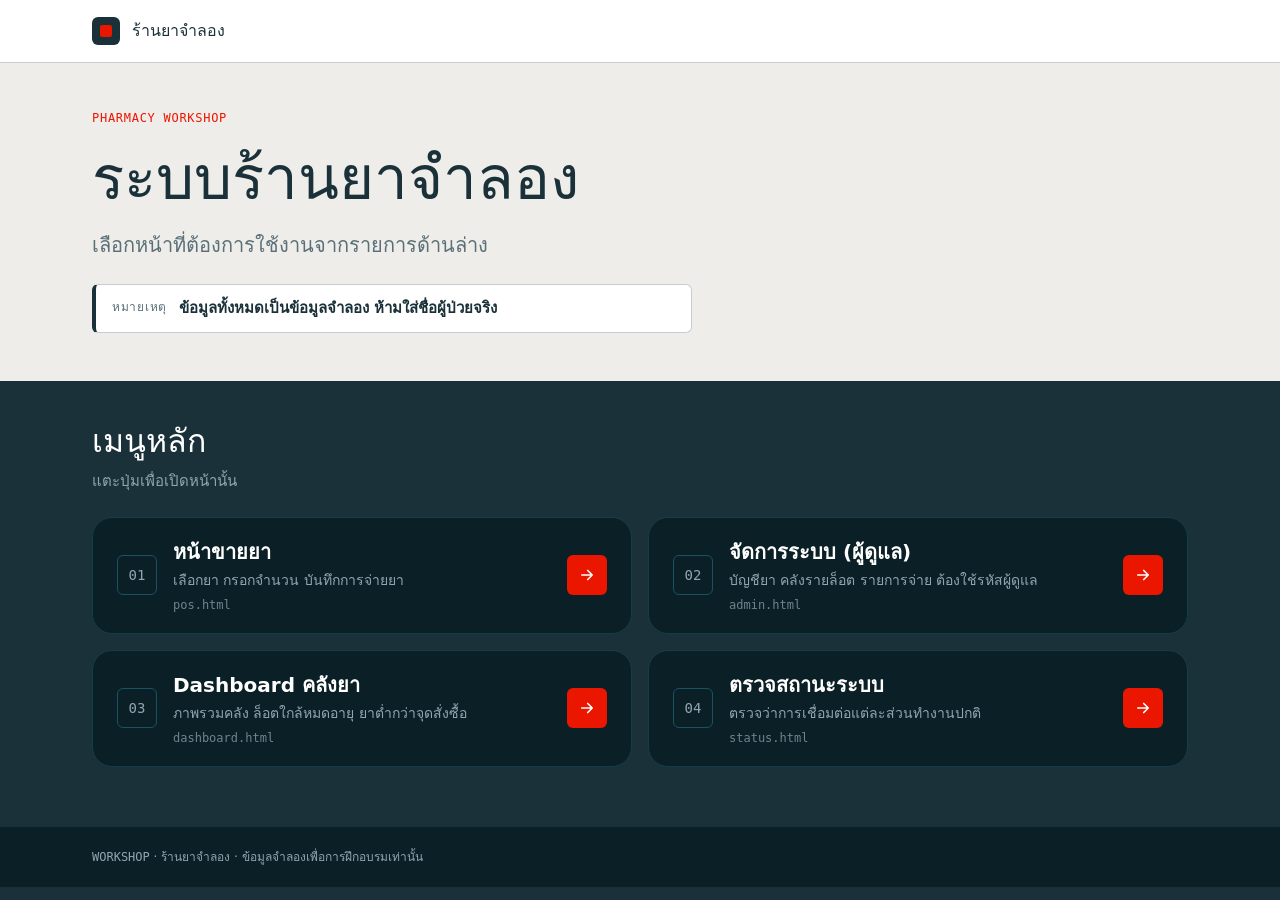
<file: index.html>
<!DOCTYPE html>
<html lang="th">
<head>
<meta charset="utf-8">
<meta name="viewport" content="width=device-width, initial-scale=1">
<meta name="theme-color" content="#1b3139">
<title>ร้านยาจำลอง · Workshop</title>
<style>
  :root {
    --primary: #eb1600;
    --navy-canvas: #1b3139;
    --navy-darker: #0b2026;
    --navy-mid: #143d4a;
    --navy-sub: #1b5162;
    --ink: #1b3139;
    --ink-soft: #5a6f77;
    --ink-secondary: #90a5b1;
    --canvas: #ffffff;
    --cream: #eeede9;
    --hairline: #c4ccd6;
    --accent-blue-soft: #8acaff;
    /* DM Sans ไม่มีตัวอักษรไทย จึงต่อด้วยฟอนต์ไทยของระบบ (ไม่โหลดไฟล์ภายนอก) */
    --font-sans: "DM Sans", "Sukhumvit Set", "Noto Sans Thai", "Leelawadee UI", "Tahoma", system-ui, sans-serif;
    --font-mono: "DM Mono", ui-monospace, "SFMono-Regular", Menlo, Consolas, monospace;
  }
  * { box-sizing: border-box; }
  html, body { margin: 0; }
  body {
    font-family: var(--font-sans);
    font-size: 16px;
    line-height: 1.6;
    color: var(--ink);
    background: var(--navy-canvas);
    -webkit-text-size-adjust: 100%;
  }
  .wrap { max-width: 1136px; margin: 0 auto; padding: 0 20px; }

  /* Top nav */
  .top-nav {
    background: var(--canvas);
    border-bottom: 1px solid var(--hairline);
  }
  .top-nav .wrap {
    display: flex; align-items: center; gap: 12px;
    min-height: 62px;
  }
  .brand-mark {
    width: 28px; height: 28px; border-radius: 6px;
    background: var(--navy-canvas);
    display: grid; place-items: center; flex: none;
  }
  .brand-mark span {
    width: 12px; height: 12px; border-radius: 2px; background: var(--primary);
  }
  .brand-name { font-weight: 500; font-size: 16px; }

  /* Hero on cream */
  .hero-band { background: var(--cream); }
  .hero-band .wrap { padding-top: 48px; padding-bottom: 48px; }
  .mono-eyebrow {
    font-family: var(--font-mono);
    font-size: 12px; line-height: 15px; letter-spacing: 0.06em;
    text-transform: uppercase;
    color: var(--primary);
    margin: 0 0 16px;
  }
  .hero-heading {
    font-weight: 500;
    font-size: clamp(32px, 7vw, 60px);
    line-height: 1.2;
    margin: 0 0 16px;
    color: var(--ink);
  }
  .hero-lead {
    font-size: clamp(16px, 2.4vw, 20px);
    line-height: 1.5;
    color: var(--ink-soft);
    margin: 0 0 24px;
    max-width: 40em;
  }
  .notice {
    display: flex; gap: 12px; align-items: flex-start;
    background: var(--canvas);
    border: 1px solid var(--hairline);
    border-left: 4px solid var(--ink);
    border-radius: 6px;
    padding: 12px 16px;
    max-width: 40em;
    font-size: 15px;
    line-height: 1.5;
    color: var(--ink);
  }
  .notice-tag {
    font-family: var(--font-mono);
    font-size: 12px; line-height: 20px;
    text-transform: uppercase; letter-spacing: 0.06em;
    color: var(--ink-soft);
    flex: none;
  }
  .notice strong { font-weight: 600; }

  /* Navy band with link cards */
  .links-band .wrap { padding-top: 40px; padding-bottom: 60px; }
  .section-heading-dark {
    color: var(--canvas);
    font-weight: 500;
    font-size: clamp(24px, 4vw, 32px);
    line-height: 1.25;
    margin: 0 0 8px;
  }
  .section-sub {
    color: var(--ink-secondary);
    margin: 0 0 24px;
    font-size: 15px;
  }
  .link-list {
    list-style: none; margin: 0; padding: 0;
    display: grid; gap: 16px;
    grid-template-columns: 1fr;
  }
  @media (min-width: 720px) {
    .link-list { grid-template-columns: 1fr 1fr; }
  }
  .link-card {
    display: flex; align-items: center; gap: 16px;
    min-height: 96px;
    padding: 20px 24px;
    background: var(--navy-darker);
    border: 1px solid var(--navy-mid);
    border-radius: 20px;
    color: var(--canvas);
    text-decoration: none;
    -webkit-tap-highlight-color: transparent;
    transition: border-color .15s ease, background-color .15s ease, transform .1s ease;
  }
  .link-card:hover { border-color: var(--ink-secondary); background: #0f2a32; }
  .link-card:active { transform: scale(0.99); }
  .link-card:focus-visible {
    outline: 3px solid var(--accent-blue-soft);
    outline-offset: 3px;
  }
  .link-num {
    font-family: var(--font-mono);
    font-size: 14px; line-height: 1;
    color: var(--ink-secondary);
    width: 40px; height: 40px; flex: none;
    border: 1px solid var(--navy-sub);
    border-radius: 6px;
    display: grid; place-items: center;
  }
  .link-text { flex: 1; min-width: 0; }
  .link-title {
    display: block;
    font-size: 20px; line-height: 28px; font-weight: 600;
  }
  .link-desc {
    display: block;
    font-size: 14px; line-height: 20px;
    color: var(--ink-secondary);
    margin-top: 4px;
  }
  .link-href {
    display: block;
    font-family: var(--font-mono);
    font-size: 12px; line-height: 15px;
    color: var(--ink-secondary);
    opacity: .75;
    margin-top: 8px;
  }
  .link-arrow {
    flex: none;
    width: 40px; height: 40px;
    border-radius: 6px;
    background: var(--primary);
    display: grid; place-items: center;
  }
  .link-arrow svg { width: 18px; height: 18px; }

  footer {
    background: var(--navy-darker);
    color: var(--ink-secondary);
    font-size: 12px; line-height: 20px;
  }
  footer .wrap { padding-top: 20px; padding-bottom: 20px; }
  footer .mono { font-family: var(--font-mono); }
</style>
</head>
<body>

<header class="top-nav">
  <div class="wrap">
    <div class="brand-mark" aria-hidden="true"><span></span></div>
    <div class="brand-name">ร้านยาจำลอง</div>
  </div>
</header>

<main>
  <section class="hero-band">
    <div class="wrap">
      <p class="mono-eyebrow">Pharmacy Workshop</p>
      <h1 class="hero-heading">ระบบร้านยาจำลอง</h1>
      <p class="hero-lead">เลือกหน้าที่ต้องการใช้งานจากรายการด้านล่าง</p>
      <div class="notice" role="note">
        <span class="notice-tag">หมายเหตุ</span>
        <span><strong>ข้อมูลทั้งหมดเป็นข้อมูลจำลอง ห้ามใส่ชื่อผู้ป่วยจริง</strong></span>
      </div>
    </div>
  </section>

  <section class="links-band" aria-labelledby="links-heading">
    <div class="wrap">
      <h2 id="links-heading" class="section-heading-dark">เมนูหลัก</h2>
      <p class="section-sub">แตะปุ่มเพื่อเปิดหน้านั้น</p>
      <ul id="link-list" class="link-list"></ul>
      <noscript>
        <p style="color:#fff">กรุณาเปิด JavaScript เพื่อแสดงเมนู</p>
      </noscript>
    </div>
  </section>
</main>

<footer>
  <div class="wrap">
    <span class="mono">WORKSHOP</span> · ร้านยาจำลอง · ข้อมูลจำลองเพื่อการฝึกอบรมเท่านั้น
  </div>
</footer>

<script>
  // รายการลิงก์: เพิ่มหรือลบหน้าได้ด้วยการแก้หนึ่งบรรทัด (ปุ่มแสดงตามลำดับในอาร์เรย์นี้)
  const LINKS = [
    { href: "pos.html",       title: "หน้าขายยา",            desc: "เลือกยา กรอกจำนวน บันทึกการจ่ายยา" },
    { href: "admin.html",     title: "จัดการระบบ (ผู้ดูแล)",  desc: "บัญชียา คลังรายล็อต รายการจ่าย ต้องใช้รหัสผู้ดูแล" },
    { href: "dashboard.html", title: "Dashboard คลังยา",     desc: "ภาพรวมคลัง ล็อตใกล้หมดอายุ ยาต่ำกว่าจุดสั่งซื้อ" },
    { href: "status.html",    title: "ตรวจสถานะระบบ",        desc: "ตรวจว่าการเชื่อมต่อแต่ละส่วนทำงานปกติ" },
  ];

  (function renderLinks() {
    const list = document.getElementById("link-list");
    const SVG_NS = "http://www.w3.org/2000/svg";

    function el(tag, className, text) {
      const node = document.createElement(tag);
      if (className) node.className = className;
      if (text !== undefined) node.textContent = String(text);
      return node;
    }

    function arrowIcon() {
      const svg = document.createElementNS(SVG_NS, "svg");
      svg.setAttribute("viewBox", "0 0 24 24");
      svg.setAttribute("fill", "none");
      svg.setAttribute("aria-hidden", "true");
      const path = document.createElementNS(SVG_NS, "path");
      path.setAttribute("d", "M5 12h14M13 6l6 6-6 6");
      path.setAttribute("stroke", "#ffffff");
      path.setAttribute("stroke-width", "2.2");
      path.setAttribute("stroke-linecap", "round");
      path.setAttribute("stroke-linejoin", "round");
      svg.appendChild(path);
      return svg;
    }

    LINKS.forEach(function (link, i) {
      const li = el("li");
      const a = el("a", "link-card");
      a.setAttribute("href", link.href);

      const num = el("span", "link-num", String(i + 1).padStart(2, "0"));
      num.setAttribute("aria-hidden", "true");

      const text = el("span", "link-text");
      text.appendChild(el("span", "link-title", link.title));
      text.appendChild(el("span", "link-desc", link.desc));
      const hrefLabel = el("span", "link-href", link.href);
      hrefLabel.setAttribute("aria-hidden", "true");
      text.appendChild(hrefLabel);

      const arrow = el("span", "link-arrow");
      arrow.appendChild(arrowIcon());

      a.appendChild(num);
      a.appendChild(text);
      a.appendChild(arrow);
      li.appendChild(a);
      list.appendChild(li);
    });
  })();
</script>
</body>
</html>
</file>
